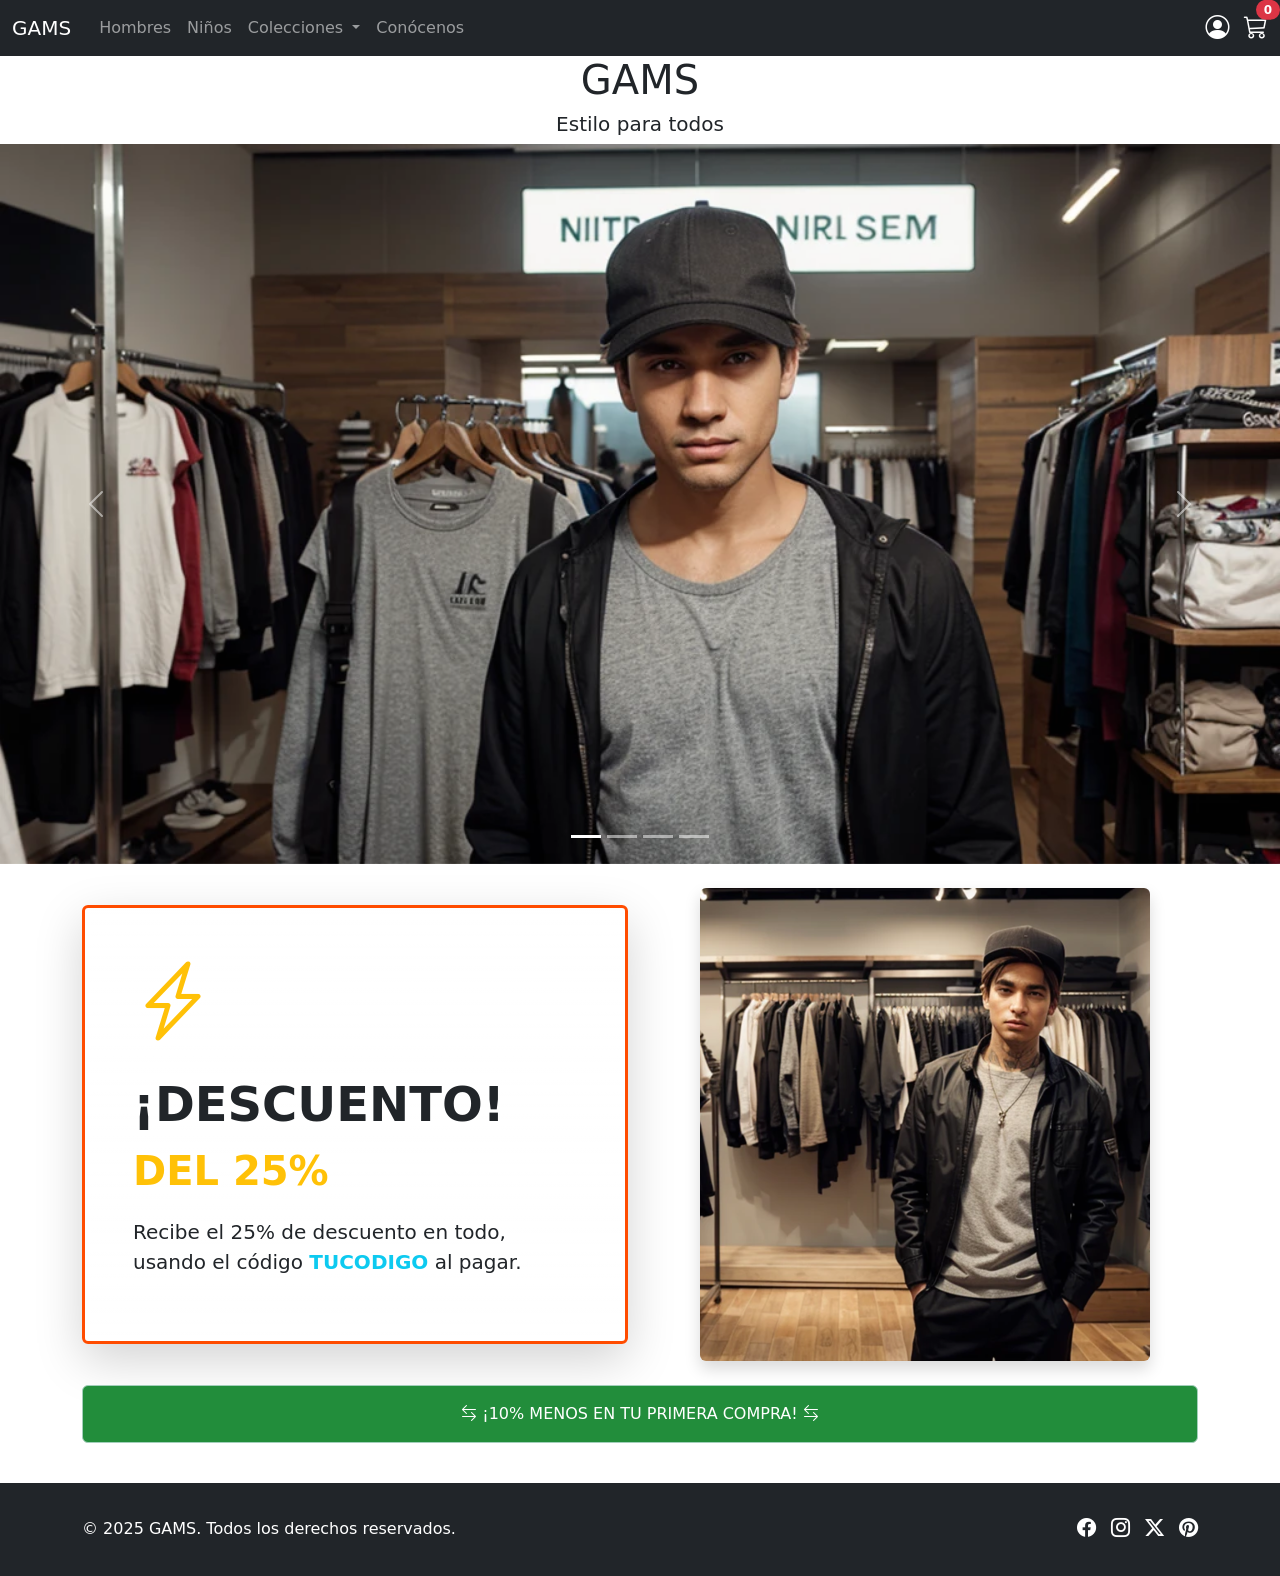
<file: index.html>
<!DOCTYPE html>
<html>
  <head>
    <title>GAMS Store</title>
    <meta charset="UTF-8" />
    <meta name="viewport" content="width=device-width, initial-scale=1.0" />
    <link
      href="https://cdn.jsdelivr.net/npm/bootstrap@5.3.3/dist/css/bootstrap.min.css"
      rel="stylesheet"
      integrity="sha384-QWTKZyjpPEjISv5WaRU9OFeRpok6YctnYmDr5pNlyT2bRjXh0JMhjY6hW+ALEwIH"
      crossorigin="anonymous"
    />
    <link
      rel="stylesheet"
      href="https://cdn.jsdelivr.net/npm/bootstrap-icons@1.11.3/font/bootstrap-icons.min.css"
    />
    <link rel="stylesheet" href="estilos/navbar.css" />
    <link rel="stylesheet" href="estilos/footer.css" />
  </head>
  <body>
    <header>
      <nav class="navbar navbar-expand-sm bg-dark" data-bs-theme="dark">
        <div class="container-fluid">
          <button
            class="navbar-toggler"
            type="button"
            data-bs-toggle="collapse"
            data-bs-target="#navbarNavDropdown"
            aria-controls="navbarNavDropdown"
            aria-expanded="false"
            aria-label="Toggle navigation"
          >
            <span class="navbar-toggler-icon"></span>
          </button>
          <a class="navbar-brand mb-0 h1" href="#">GAMS</a>
          <div class="collapse navbar-collapse" id="navbarNavDropdown">
            <ul class="navbar-nav">
              <li class="nav-item">
                <a class="nav-link" href="hombres.html">Hombres</a>
              </li>
              <li class="nav-item">
                <a class="nav-link" href="niños.html">Niños</a>
              </li>
              <li class="nav-item dropdown">
                <a
                  class="nav-link dropdown-toggle"
                  href="#"
                  role="button"
                  data-bs-toggle="dropdown"
                  aria-expanded="false"
                >
                  Colecciones
                </a>
                <ul class="dropdown-menu">
                  <li>
                    <a class="dropdown-item" href="anime.html">Anime</a>
                  </li>
                  <li>
                    <a class="dropdown-item" href="deporte.html">Deporte</a>
                  </li>
                </ul>
              </li>
              <li class="nav-item">
                <a class="nav-link" href="conocenos.html">Conócenos</a>
              </li>
            </ul>
          </div>
          <div class="user-icons">
            <a href="login.html" class="nav-link text-white">
              <i class="bi bi-person-circle fs-4"></i>
            </a>
            <a href="#" class="nav-link text-white position-relative">
              <i class="bi bi-cart3 fs-4"></i>
              <span
                class="position-absolute top-0 start-100 translate-middle badge rounded-pill bg-danger"
              >
                0
              </span>
            </a>
          </div>
        </div>
      </nav>
    </header>
    <h1 id="textiles" class="text-center">GAMS</h1>
    <div class="col-12 text-center">
      <h5>Estilo para todos</h5>
    </div>
    <div
      id="imagenes"
      class="carousel slide"
      data-bs-ride="carousel"
      data-bs-interval="3000"
    >
      <div class="carousel-indicators">
        <button
          type="button"
          data-bs-target="#imagenes"
          data-bs-slide-to="0"
          class="active"
          aria-current="true"
          aria-label="Slide 1"
        ></button>
        <button
          type="button"
          data-bs-target="#imagenes"
          data-bs-slide-to="1"
          aria-label="Slide 2"
        ></button>
        <button
          type="button"
          data-bs-target="#imagenes"
          data-bs-slide-to="2"
          aria-label="Slide 3"
        ></button>
        <button
          type="button"
          data-bs-target="#imagenes"
          data-bs-slide-to="3"
          aria-label="Slide 4"
        ></button>
      </div>
      <div class="carousel-inner">
        <div class="carousel-item active">
          <img src="img/0001.png" class="d-block w-100" alt="..." />
        </div>
        <div class="carousel-item">
          <img src="img/0002.png" class="d-block w-100" alt="..." />
        </div>
        <div class="carousel-item">
          <img src="img/0003.png" class="d-block w-100" alt="..." />
        </div>
        <div class="carousel-item">
          <img src="img/0004.png" class="d-block w-100" alt="..." />
        </div>
      </div>
      <button
        class="carousel-control-prev"
        type="button"
        data-bs-target="#imagenes"
        data-bs-slide="prev"
      >
        <span class="carousel-control-prev-icon" aria-hidden="true"></span>
        <span class="visually-hidden">Previous</span>
      </button>
      <button
        class="carousel-control-next"
        type="button"
        data-bs-target="#imagenes"
        data-bs-slide="next"
      >
        <span class="carousel-control-next-icon" aria-hidden="true"></span>
        <span class="visually-hidden">Next</span>
      </button>
    </div>

    <main class="container-fluid">
      <div class="container py-4">
        <div class="row align-items-center g-4">
          <div class="col-md-6">
            <div
              class="bg-gradient p-5 rounded shadow-lg h-100 d-flex flex-column justify-content-center"
              style="
                background: linear-gradient(to bottom right, #c56001, #b93902);
                border: 3px solid #ff4c00;
              "
            >
              <i class="bi bi-lightning-charge display-1 text-warning mb-4"></i>
              <h2 class="display-5 fw-bold text-dark">¡DESCUENTO!</h2>
              <p class="fs-1 fw-bold text-warning">DEL 25%</p>
              <p class="fs-5 text-dark">
                Recibe el 25% de descuento en todo, usando el código
                <strong class="text-info">TUCODIGO</strong> al pagar.
              </p>
            </div>
          </div>
          <div class="col-md-6 text-center">
            <img
              src="img/0005.png"
              alt="Imagen de modelo"
              class="img-fluid rounded shadow"
            />
          </div>
        </div>
        <div class="row mt-4">
          <div class="col-12 text-center">
            <div
              class="alert alert-success"
              role="alert"
              style="background-color: #228d3b; color: rgb(255, 255, 255)"
            >
              <i class="bi bi-arrow-left-right"></i> ¡10% MENOS EN TU PRIMERA
              COMPRA! <i class="bi bi-arrow-left-right"></i>
            </div>
          </div>
        </div>
      </div>
    </main>

    <footer>
      <div class="container">
        <div class="footer-content">
          <div>
            <p class="mb-0">© 2025 GAMS. Todos los derechos reservados.</p>
          </div>
          <div class="social-links">
            <a href="#"><i class="bi bi-facebook"></i></a>
            <a href="#"><i class="bi bi-instagram"></i></a>
            <a href="#"><i class="bi bi-twitter-x"></i></a>
            <a href="#"><i class="bi bi-pinterest"></i></a>
          </div>
        </div>
      </div>
    </footer>
    <script
      src="https://cdn.jsdelivr.net/npm/bootstrap@5.3.3/dist/js/bootstrap.bundle.min.js"
      integrity="sha384-YvpcrYf0tY3lHB60NNkmXc5s9fDVZLESaAA55NDzOxhy9GkcIdslK1eN7N6jIeHz"
      crossorigin="anonymous"
    ></script>
  </body>
</html>
</file>
<file: estilos/navbar.css>
.navbar .container-fluid {
  display: flex;
  align-items: center;
  justify-content: space-between;
}

.user-icons {
  display: flex;
  align-items: center;
  gap: 15px;
  margin-left: auto;
}

@media (max-width: 575.98px) {
  .navbar-brand {
    order: 1;
  }

  .navbar-toggler {
    order: 0;
    margin-right: 10px;
  }

  .user-icons {
    order: 2;
  }

  .navbar-collapse {
    order: 3;
    width: 100%;
  }
}

@media (min-width: 576px) {
  .navbar-brand {
    margin-right: 20px;
  }

  .navbar-collapse {
    flex-grow: 1;
  }

  .user-icons {
    margin-left: 20px;
  }
}
</file>
<file: estilos/footer.css>
footer {
  background-color: #212529;
  color: white;
  padding: 2rem 0;
}

.footer-content {
  display: flex;
  justify-content: space-between;
  align-items: center;
}

.social-links {
  display: flex;
  gap: 15px;
}

.social-links a {
  color: white;
  font-size: 1.2rem;
  transition: color 0.3s ease;
}

.social-links a:hover {
  color: #ff4c00;
}
</file>
